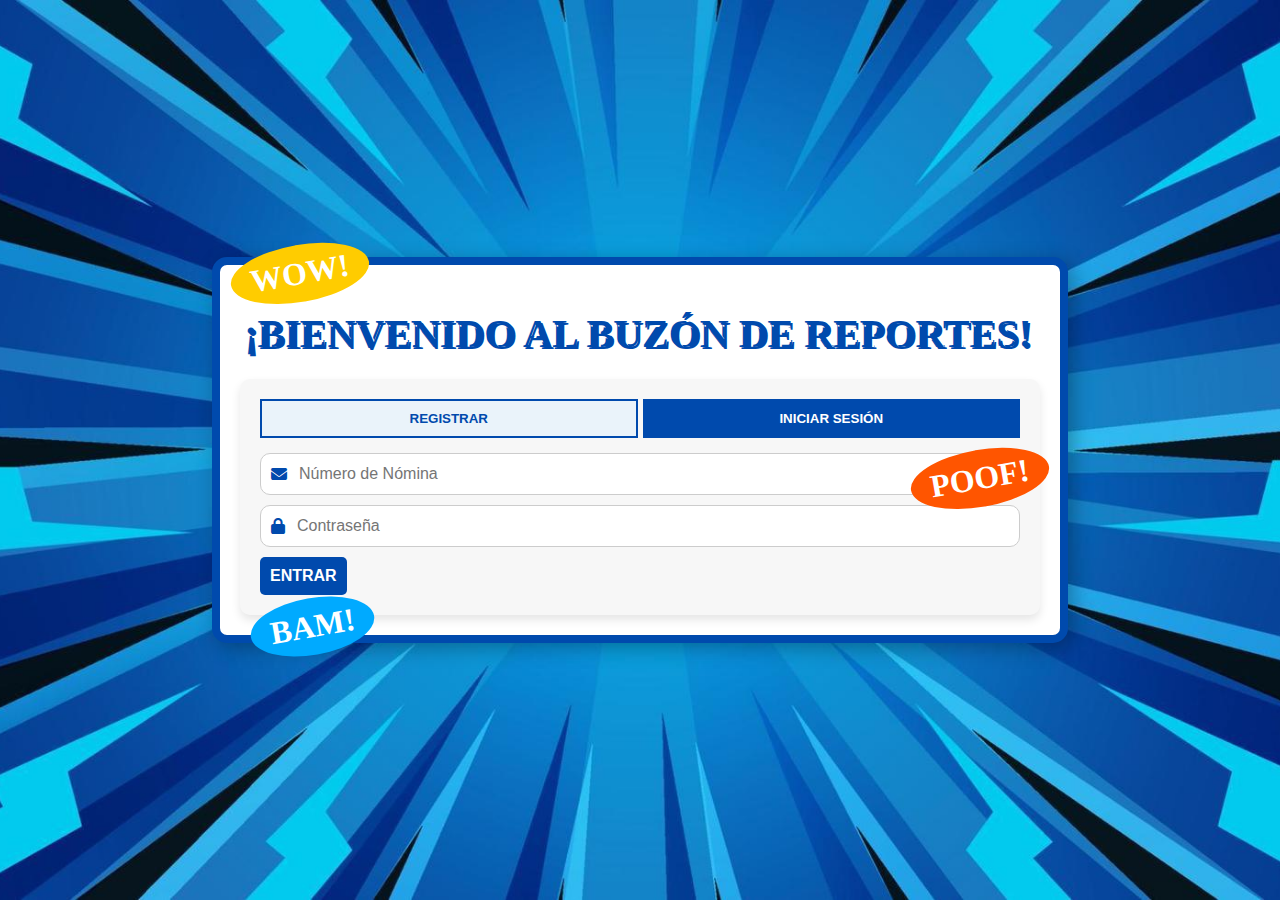
<file: BuzonQuejas/index.html>
<!DOCTYPE html>
<html lang="es">
<head>
    <meta charset="UTF-8">
    <meta name="viewport" content="width=device-width, initial-scale=1.0">
    <title>Buzón de Reportes - Cómic</title>
    <link rel="stylesheet" href="css/comic-style.css">
    <link rel="stylesheet" href="https://cdnjs.cloudflare.com/ajax/libs/font-awesome/6.7.2/css/all.min.css" integrity="sha512-Evv84Mr4kqVGRNSgIGL/F/aIDqQb7xQ2vcrdIwxfjThSH8CSR7PBEakCr51Ck+w+/U6swU2Im1vVX0SVk9ABhg==" crossorigin="anonymous" referrerpolicy="no-referrer">
</head>
<body>
<div class="comic-container">
    <!-- Burbujas y efectos cómic -->
    <div class="comic-effects">
        <div class="bubble wow">WOW!</div>
        <div class="bubble poof">POOF!</div>
        <div class="bubble bam">BAM!</div>
    </div>
    <!-- Contenido principal -->
    <div class="comic-panel">
        <h1 class="comic-title">¡Bienvenido al Buzón de Reportes!</h1>
        <div class="form-container">
            <div class="form-header">
                <button id="registerBtn" class="toggle-btn">Registrar</button>
                <button id="loginBtn" class="toggle-btn active">Iniciar Sesión</button>
            </div>
            <form id="mainForm" class="form">
                <div id="dynamicFields">
                    <!-- Campos iniciales para "Iniciar Sesión" -->
                    <div class="input-group">
                        <i class="fa-solid fa-envelope"></i>
                        <input type="text" id="NumNomina" placeholder="Número de Nómina" required>
                    </div>
                    <div class="input-group">
                        <i class="fa-solid fa-lock"></i>
                        <input type="password" id="Contrasena" placeholder="Contraseña" required>
                    </div>
                </div>
                <button type="submit" class="submit-btn">Entrar</button>
            </form>
        </div>
    </div>
</div>
<script src="js/inicioSesion.js" defer></script>
</body>
</html>
</file>
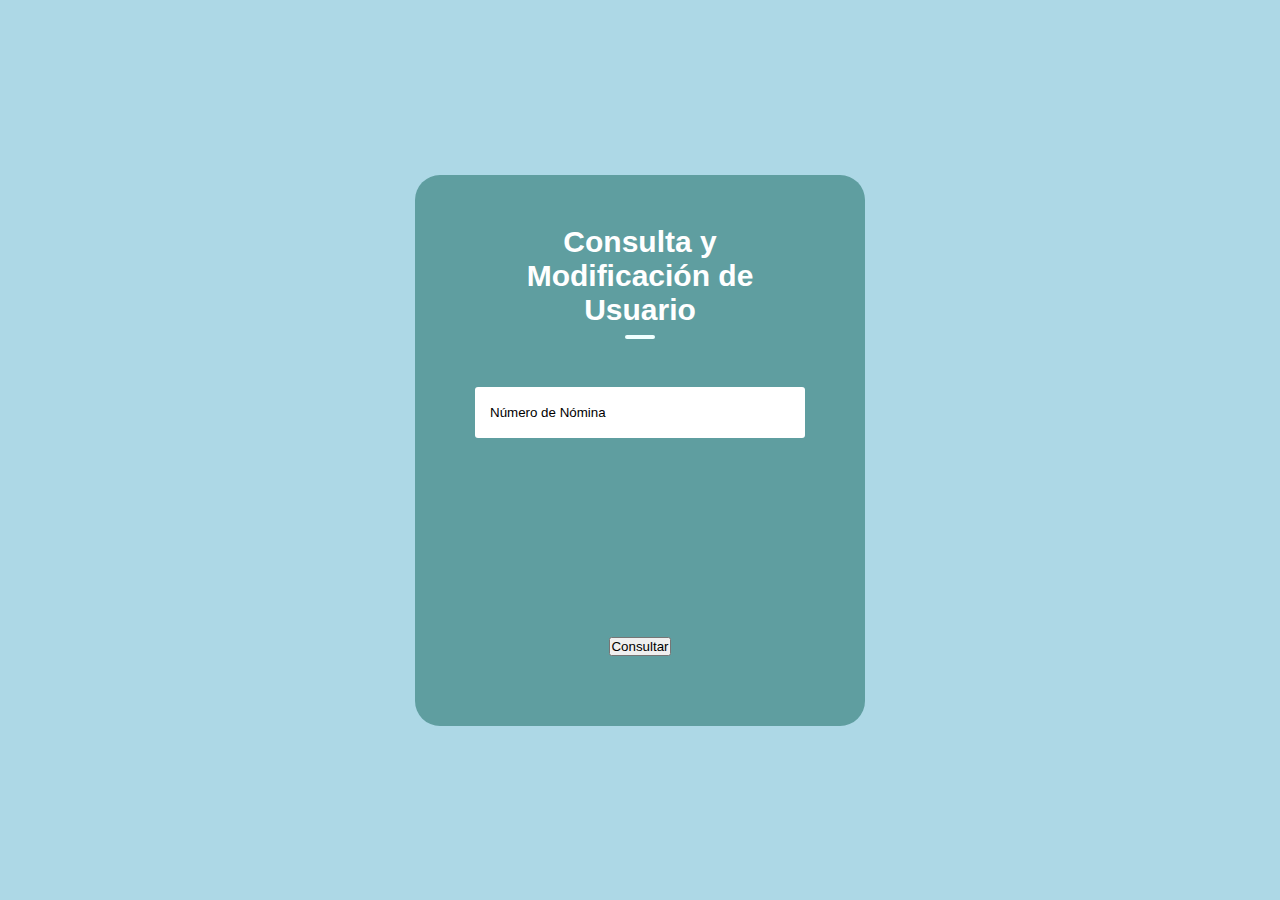
<file: otra_pagina.html>
<!DOCTYPE html>
<html lang="es">
<head>
    <meta charset="UTF-8">
    <meta name="viewport" content="width=device-width, initial-scale=1.0">
    <title>Consulta y Modificación de Usuario</title>
    <link rel="stylesheet" href="css/Prueba.css">
</head>
<body>
<div class="Contenedor">
    <div class="Forma-Contenedor">
        <h1>Consulta y Modificación de Usuario</h1>
        <!-- Formulario para consultar datos -->
        <form id="consultaUsuario">
            <div class="input-group">
                <div class="input-field">
                    <input type="text" id="consultaNomina" placeholder="Número de Nómina" required>
                </div>
            </div>
            <button id="consultar" type="button">Consultar</button>
        </form>
        <div id="resultadoConsulta"></div> <!-- Contenedor para mostrar resultados -->
    </div>
</div>
<script src="js/consulta.js"></script>
</body>
</html>
</file>
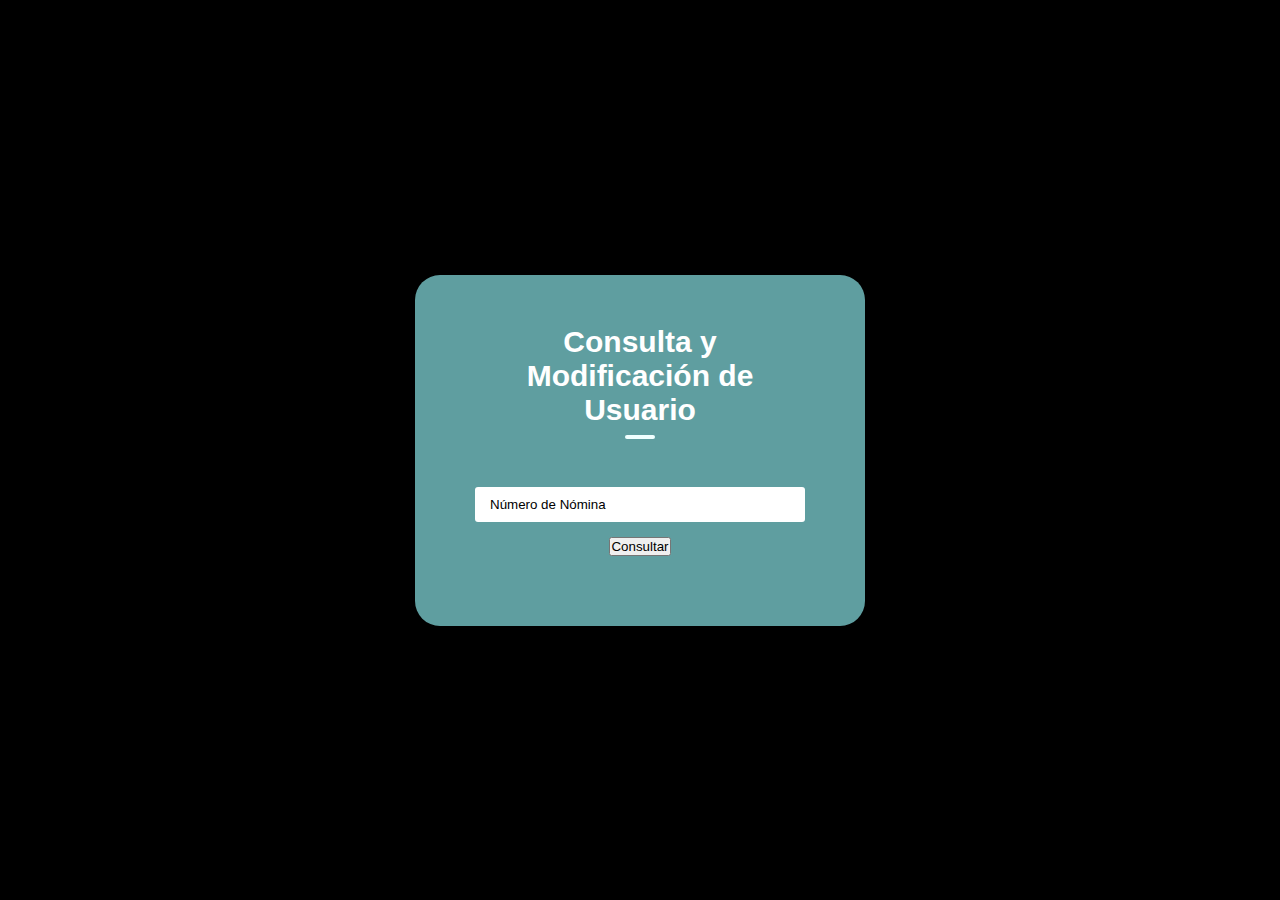
<file: ProyectoPrueba/otra_pagina.html>
<!DOCTYPE html>
<html lang="es">
<head>
    <meta charset="UTF-8">
    <meta name="viewport" content="width=device-width, initial-scale=1.0">
    <title>Consulta y Modificación de Usuario</title>
    <link rel="stylesheet" href="css/Prueba.css">
</head>
<body>
<div class="Contenedor">
    <div class="Forma-Contenedor">
        <h1>Consulta y Modificación de Usuario</h1>
        <!-- Formulario para consultar datos -->
        <form id="consultaUsuario">
            <div class="input-group">
                <div class="input-field">
                    <input type="text" id="consultaNomina" placeholder="Número de Nómina" required>
                </div>
            </div>
            <button id="consultar" type="button">Consultar</button>
        </form>
        <div id="resultadoConsulta"></div> <!-- Contenedor para mostrar resultados -->
    </div>
</div>
<script src="js/consulta.js"></script>
</body>
</html>
</file>
<file: BuzonQuejas/css/comic-style.css>
/* Fondo general tipo cómic */
body {
    margin: 0;
    padding: 0;
    height: 100vh;
    display: flex;
    justify-content: center;
    align-items: center;
    background-image: url('../imagenes/fondoazul.jpg'); /* Ruta de la imagen */
    background-size: cover; /* Asegura que la imagen cubra toda la pantalla */
    background-repeat: no-repeat; /* Evita que se repita */
    background-position: center; /* Centra la imagen en la pantalla */
    background-attachment: fixed; /* Fija el fondo al hacer scroll */
}

/* Contenedor principal */
.comic-container {
    position: relative;
    width: 90%;
    max-width: 800px;
    border: 8px solid #004aad;
    padding: 20px;
    background: #fff;
    box-shadow: 5px 5px 20px rgba(0, 0, 0, 0.3);
    border-radius: 15px;
}

/* Efectos de burbujas tipo cómic */
.comic-effects .bubble {
    position: absolute;
    font-size: 2rem;
    font-weight: bold;
    color: #fff;
    padding: 10px 20px;
    border-radius: 50%;
    transform: rotate(-10deg);
    z-index: 1;
    animation: float 2s infinite;
}

.comic-effects .wow {
    background: #ffcc00;
    top: -20px;
    left: 10px;
}

.comic-effects .poof {
    background: #ff5500;
    top: 50%;
    right: 10px;
}

.comic-effects .bam {
    background: #00aaff;
    bottom: -20px;
    left: 30px;
}

@keyframes float {
    0%, 100% {
        transform: translateY(-5px);
    }
    50% {
        transform: translateY(5px);
    }
}

/* Título estilo cómic */
.comic-title {
    font-size: 2.5rem;
    text-align: center;
    color: #004aad;
    text-transform: uppercase;
    margin-bottom: 20px;
    text-shadow: 2px 2px #fff, -2px -2px #004aad;
}

/* Formulario */
.form-container {
    background: #f7f7f7;
    padding: 20px;
    border-radius: 10px;
    box-shadow: 0 5px 10px rgba(0, 0, 0, 0.1);
}

.form-header {
    display: flex;
    justify-content: space-between;
    margin-bottom: 15px;
}

.toggle-btn {
    flex: 1;
    padding: 10px;
    border: 2px solid #004aad;
    background: #eaf3fa;
    color: #004aad;
    font-weight: bold;
    text-transform: uppercase;
    cursor: pointer;
    transition: all 0.3s ease;
}

.toggle-btn.active {
    background: #004aad;
    color: #fff;
}

.toggle-btn:first-child {
    margin-right: 5px;
}

.input-group {
    display: flex;
    align-items: center;
    background: #fff;
    border-radius: 10px;
    padding: 10px;
    margin-bottom: 10px;
    border: 1px solid #ccc;
}

.input-group i {
    color: #004aad;
    margin-right: 10px;
}

input {
    flex: 1;
    border: none;
    outline: none;
    font-size: 1rem;
    color: #333;
}

.submit-btn {
    padding: 10px;
    background: #004aad;
    color: #fff;
    border: none;
    border-radius: 5px;
    cursor: pointer;
    font-size: 1rem;
    font-weight: bold;
    text-transform: uppercase;
    transition: background 0.3s ease;
}

.submit-btn:hover {
    background: #00327e;
}
</file>
<file: css/Prueba.css>
*{
    margin : 0;
    padding: 0;
    font-family: Arial, Helvetica, sans-serif;
    box-sizing: border-box;
    text-decoration: none;
}

.Contenedor {
    width: 100%;
    height: 100vh;
    background-color: lightblue;
    display: flex;
    align-items: center;
    justify-content: center ;
}

.Forma-Contenedor{
    width: 100%;
    max-width: 450px;
    background-color: cadetblue;
    padding: 50px 60px 70px;
    text-align: center;
    border-radius: 25px;
}
.Forma-Contenedor h1 {
    font-size: 30px;
    margin-bottom: 60px;
    color: #FFFFFF;
    position: relative;
}

.Forma-Contenedor h1::after {
    content: '';
    width: 30px;
    height: 4px;
    border-radius: 3px;
    background: azure;
    position: absolute;
    bottom: -12px;
    left: 50%;
    transform: translateX(-50%);
}

.input-field{
    background-color: #FFFFFF;
    margin: 15px 0;
    border-radius: 3px;
    display: flex;
    align-items: center;
    transition: max-height 0.5s;
    overflow: hidden;
}

input {
    width: 100%;
    background: transparent;
    border: 0;
    outline: none;
    padding: 18px 15px;

}

input::placeholder{
    color: black;
}

.input-field i {
    margin-left: 15px;
    color: darkslategrey;
}

form p{
    text-align: left;
    font-size: 13px;
}

form p a{
    color: azure;
    margin-left: 5px;
}

.btn-field{
    width: 100%;
    display: flex;
    justify-content: space-between;
}

.btn-field button {
    flex-basis: 48%;
    font-size: 16px;
    background-color: cornflowerblue;
    color: #FFFFFF;
    height: 40px;
    border-radius: 10px;
    border: 0;
    outline: 0;
    cursor: pointer;
    transition: background 1s;
}

.input-group {
    height: 250px;
}

.btn-field button.disable {
    background-color: #EAEAEA;
    color: black;
}
</file>
<file: ProyectoPrueba/css/Prueba.css>
/* Estilo global */
* {
    margin: 0; /* Elimina el margen predeterminado */
    padding: 0; /* Elimina el relleno predeterminado */
    font-family: Arial, Helvetica, sans-serif; /* Fuente global */
    box-sizing: border-box; /* Incluye márgenes y relleno en el tamaño total */
    text-decoration: none; /* Elimina subrayados en enlaces */
}

/* Contenedor principal de la página */
.Contenedor {
    width: 100%; /* Ocupa el 100% del ancho de la pantalla */
    min-height: 100vh; /* Altura mínima de la pantalla */
    height: auto; /* Permite ajustar altura según el contenido */
    background-color: black; /* Fondo negro */
    display: flex; /* Centra contenido en flexbox */
    align-items: center; /* Centra verticalmente */
    justify-content: center; /* Centra horizontalmente */
}

/* Contenedor del formulario */
.Forma-Contenedor {
    width: 90%; /* Ocupa el 90% del ancho disponible */
    max-width: 450px; /* Máximo ancho permitido */
    background-color: cadetblue; /* Fondo color cadetblue */
    padding: 50px 60px 70px; /* Relleno interno */
    text-align: center; /* Centra el texto */
    border-radius: 25px; /* Bordes redondeados */
}

/* Estilo del título del formulario */
.Forma-Contenedor h1 {
    font-size: 30px; /* Tamaño de fuente */
    margin-bottom: 60px; /* Espaciado inferior */
    color: #FFFFFF; /* Color de texto blanco */
    position: relative; /* Posición relativa para efectos decorativos */
}

/* Decoración del título */
.Forma-Contenedor h1::after {
    content: ''; /* Contenido vacío para la línea decorativa */
    width: 30px; /* Ancho de la línea */
    height: 4px; /* Altura de la línea */
    border-radius: 3px; /* Bordes redondeados */
    background: azure; /* Color de la línea */
    position: absolute; /* Posición absoluta respecto al título */
    bottom: -12px; /* Ubicación debajo del título */
    left: 50%; /* Centrado horizontal */
    transform: translateX(-50%); /* Ajuste exacto de centrado */
}

/* Estilo de los campos de entrada */
.input-field {
    background-color: #FFFFFF; /* Fondo blanco */
    margin: 15px 0; /* Espaciado vertical entre campos */
    border-radius: 3px; /* Bordes redondeados */
    display: flex; /* Alineación de ícono y texto */
    align-items: center; /* Centra verticalmente los elementos */
    transition: max-height 0.5s; /* Transición suave para cambios de altura */
    overflow: hidden; /* Oculta contenido desbordado */
}

/* Estilo de los inputs */
input {
    width: 100%; /* Ocupa todo el ancho del contenedor */
    background: transparent; /* Fondo transparente */
    border: 0; /* Sin bordes */
    outline: none; /* Sin borde de enfoque */
    padding: 10px 15px; /* Espaciado interno */
}

/* Estilo de los placeholders */
input::placeholder {
    color: black; /* Color del texto de ayuda */
}

/* Estilo de los íconos dentro de los campos */
.input-field i {
    margin-left: 15px; /* Margen izquierdo del ícono */
    color: darkslategrey; /* Color del ícono */
}

/* Estilo de los párrafos dentro del formulario */
form p {
    text-align: left; /* Alineación a la izquierda */
    font-size: 13px; /* Tamaño de fuente */
}

/* Estilo de los enlaces dentro del formulario */
form p a {
    color: azure; /* Color del enlace */
    margin-left: 5px; /* Espaciado izquierdo */
}

/* Contenedor de los botones */
.btn-field {
    width: 100%; /* Ocupa todo el ancho */
    display: flex; /* Botones alineados horizontalmente */
    justify-content: space-between; /* Espaciados uniformemente */
}

/* Estilo de los botones */
.btn-field button {
    flex-basis: 48%; /* Cada botón ocupa el 48% del contenedor */
    font-size: 16px; /* Tamaño del texto */
    background-color: cornflowerblue; /* Color de fondo */
    color: #FFFFFF; /* Texto blanco */
    height: 40px; /* Altura del botón */
    border-radius: 10px; /* Bordes redondeados */
    border: 0; /* Sin bordes */
    outline: 0; /* Sin borde de enfoque */
    cursor: pointer; /* Cursor de mano al pasar sobre el botón */
    transition: background 1s; /* Transición de color suave */
}

/* Botón deshabilitado */
.btn-field button.disable {
    background-color: #EAEAEA; /* Fondo gris */
    color: black; /* Texto negro */
}
</file>
